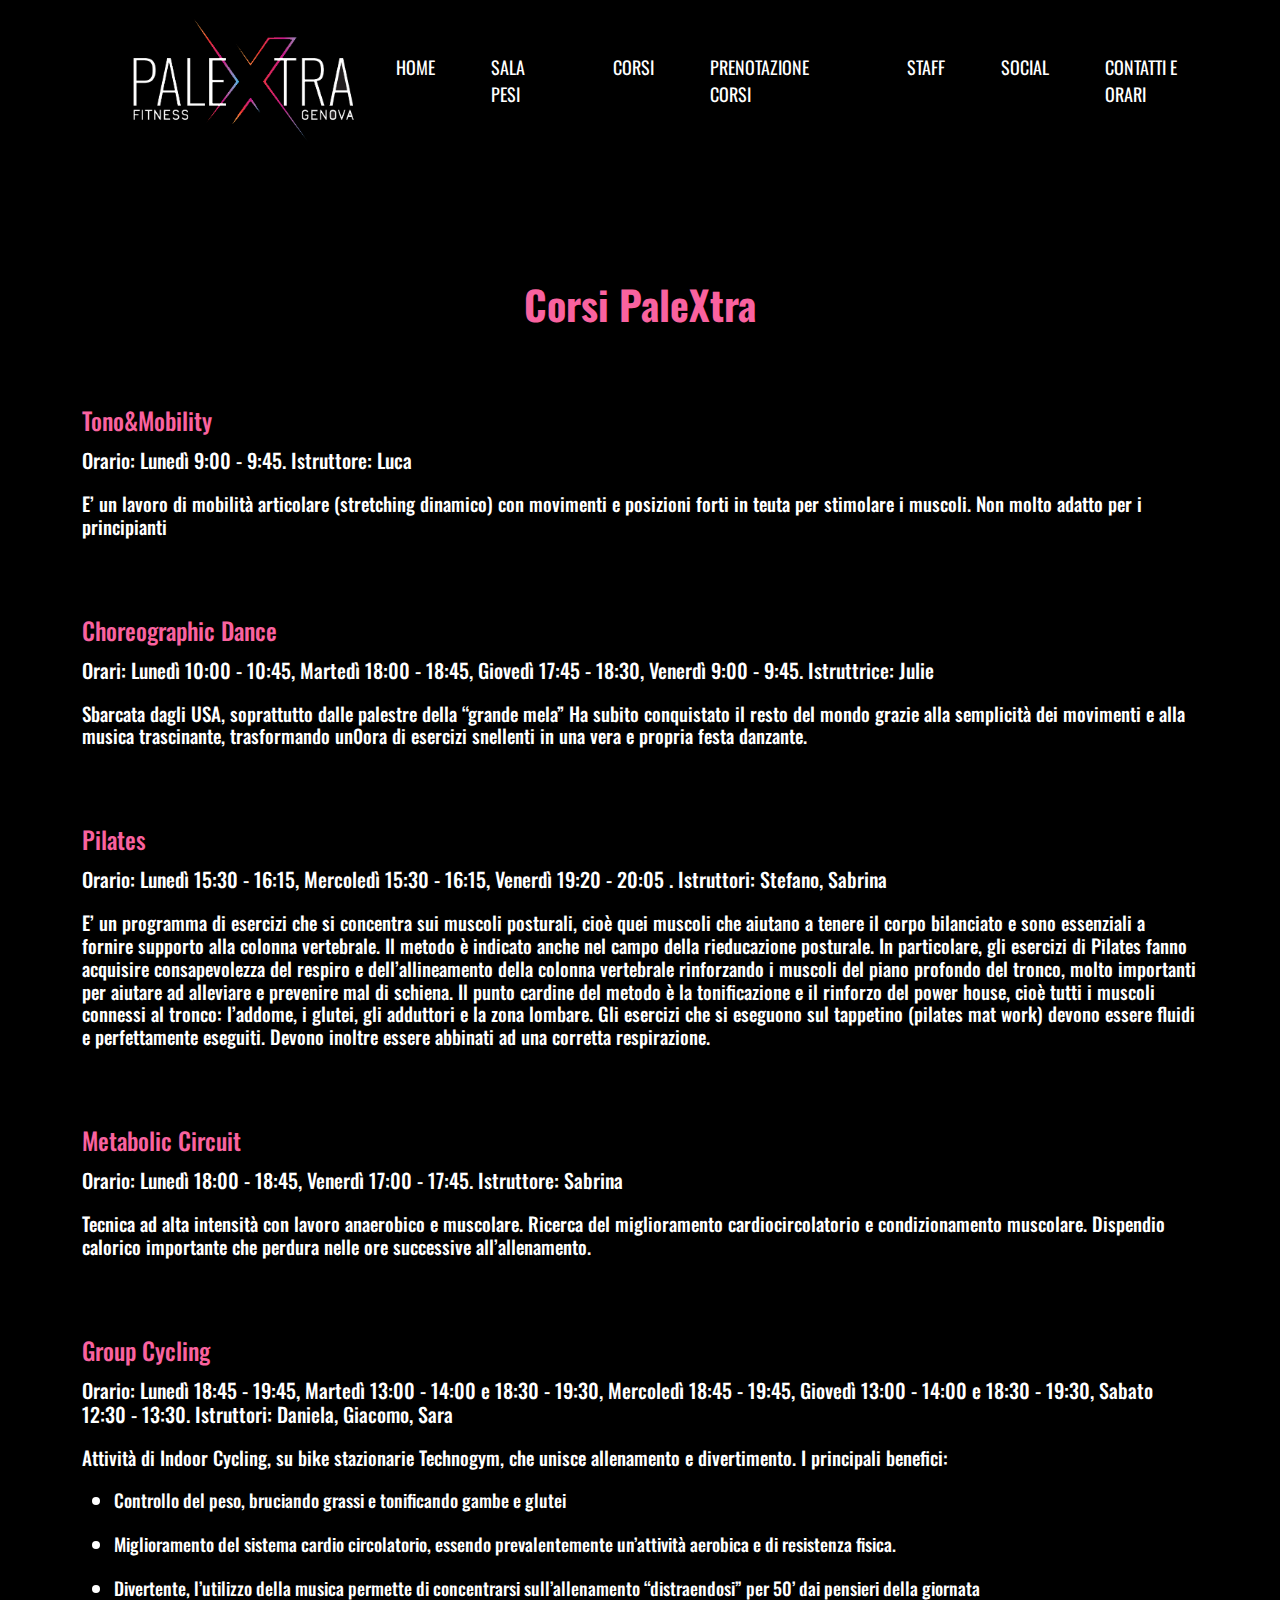
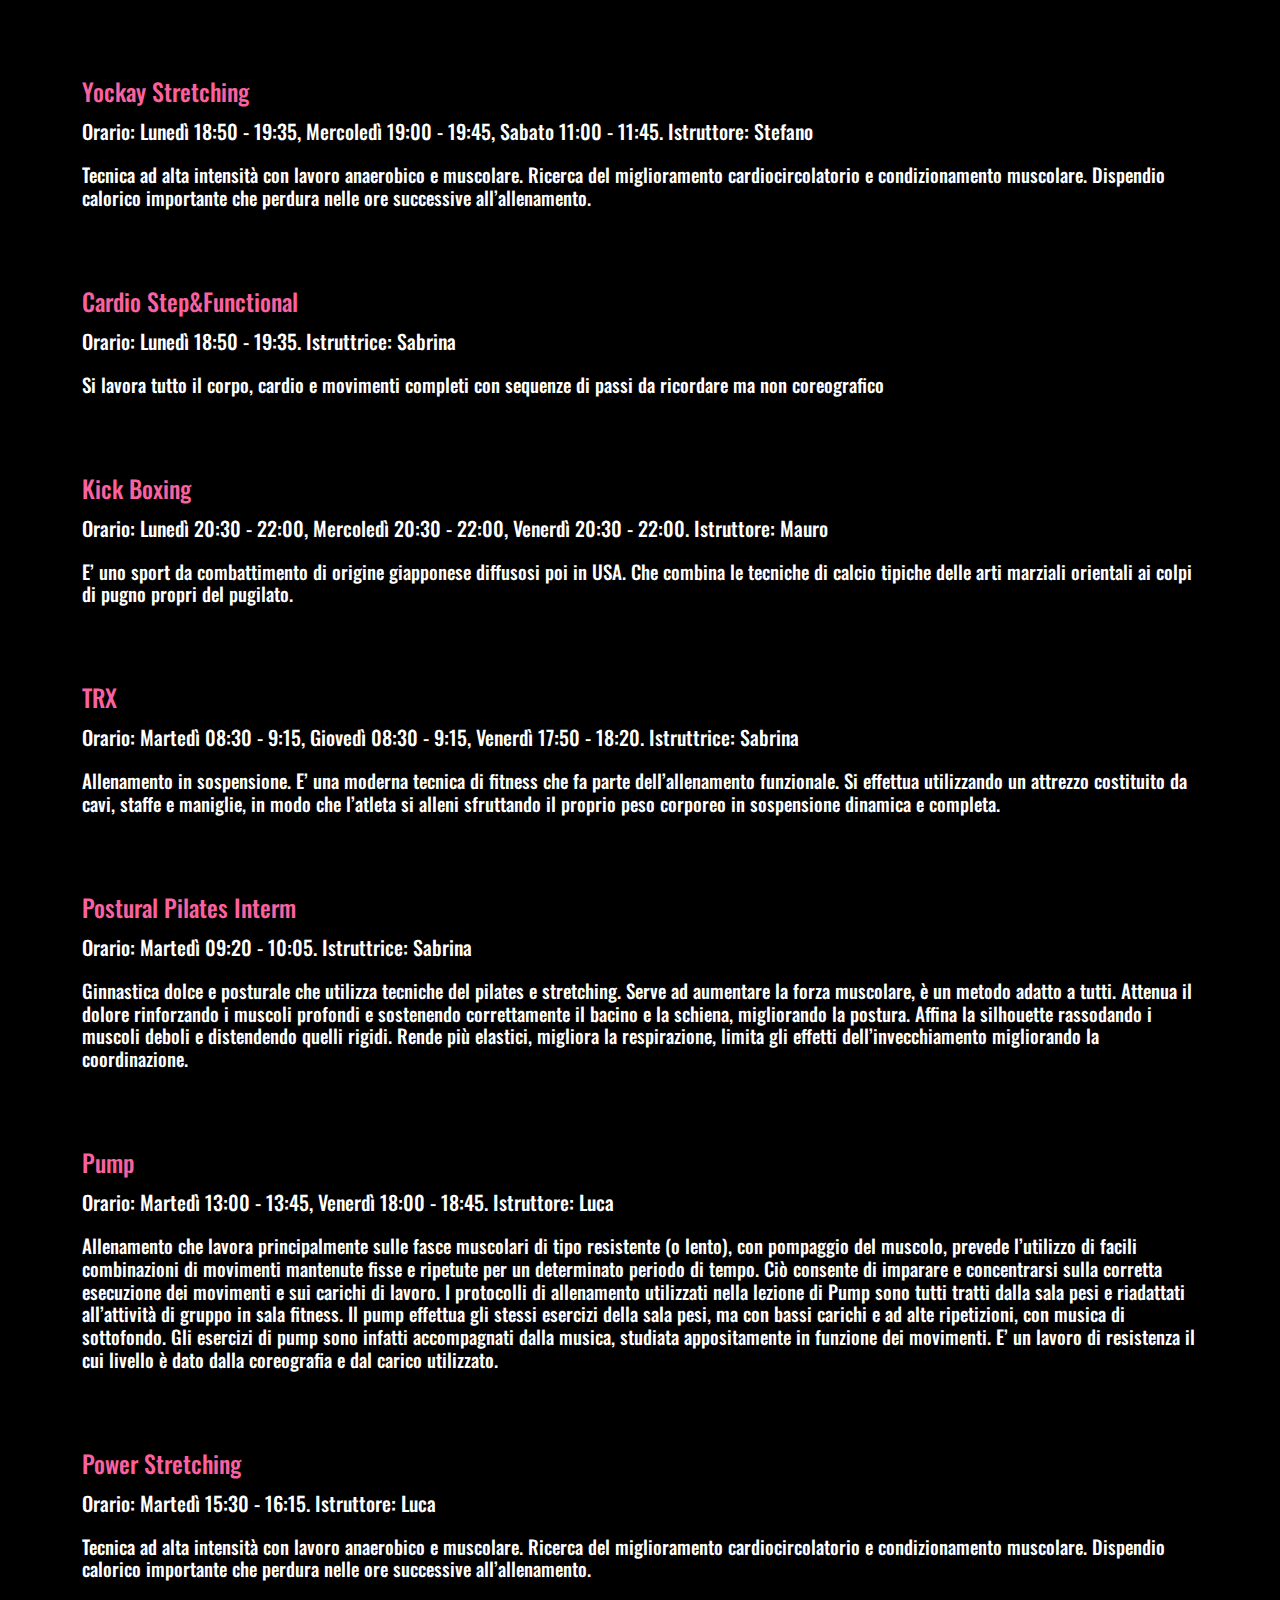
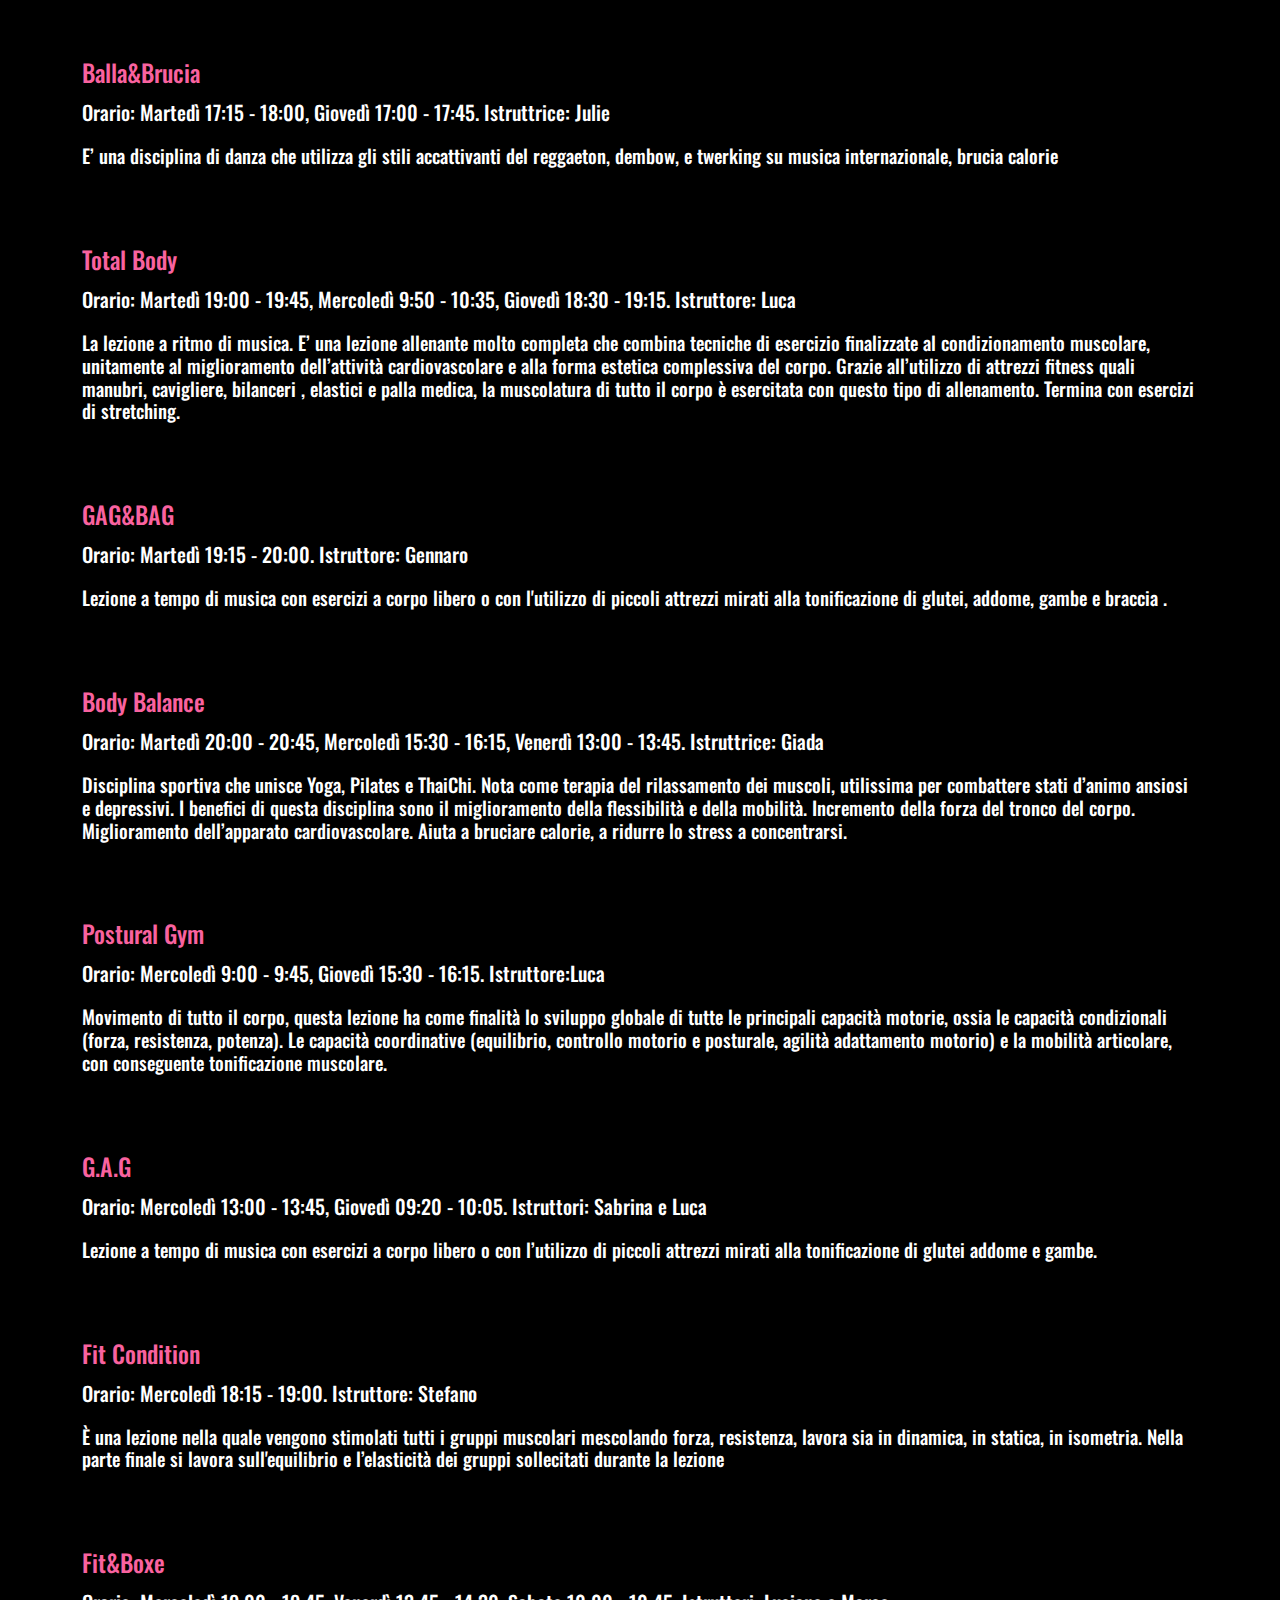
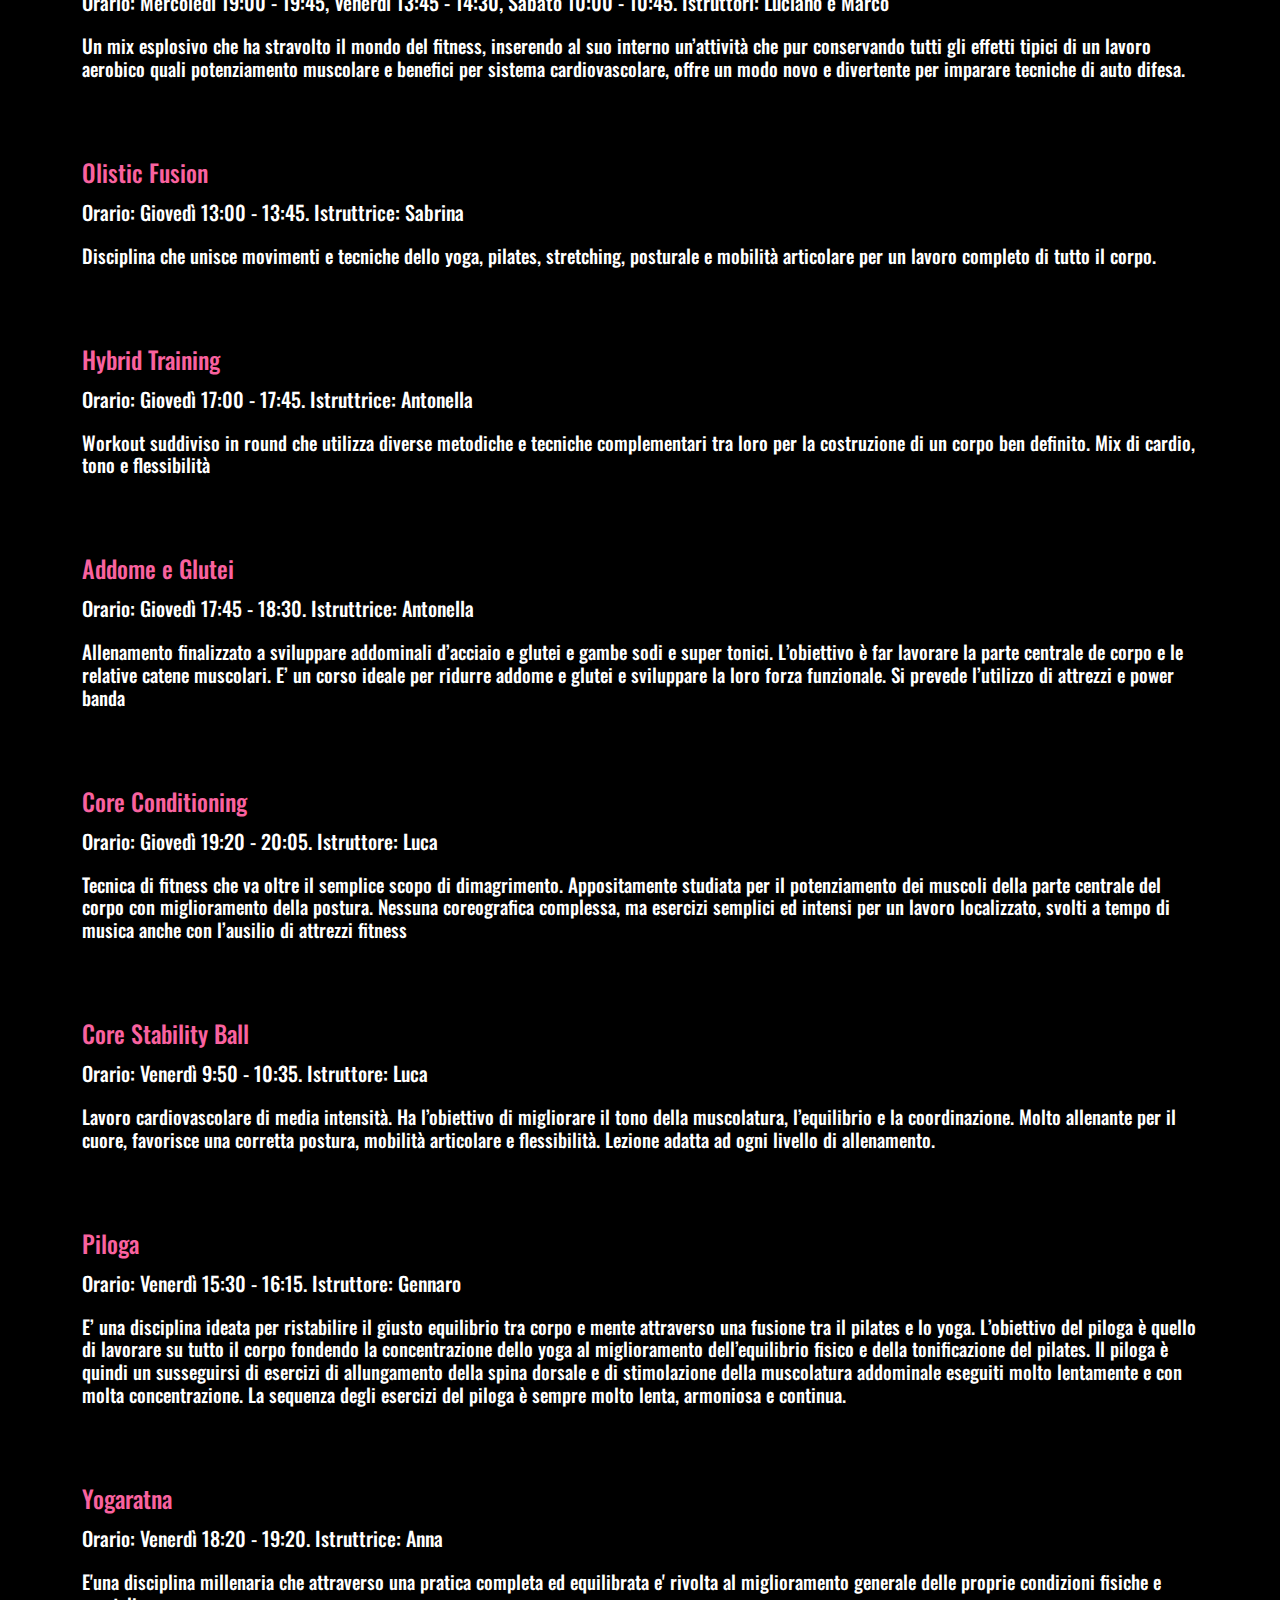
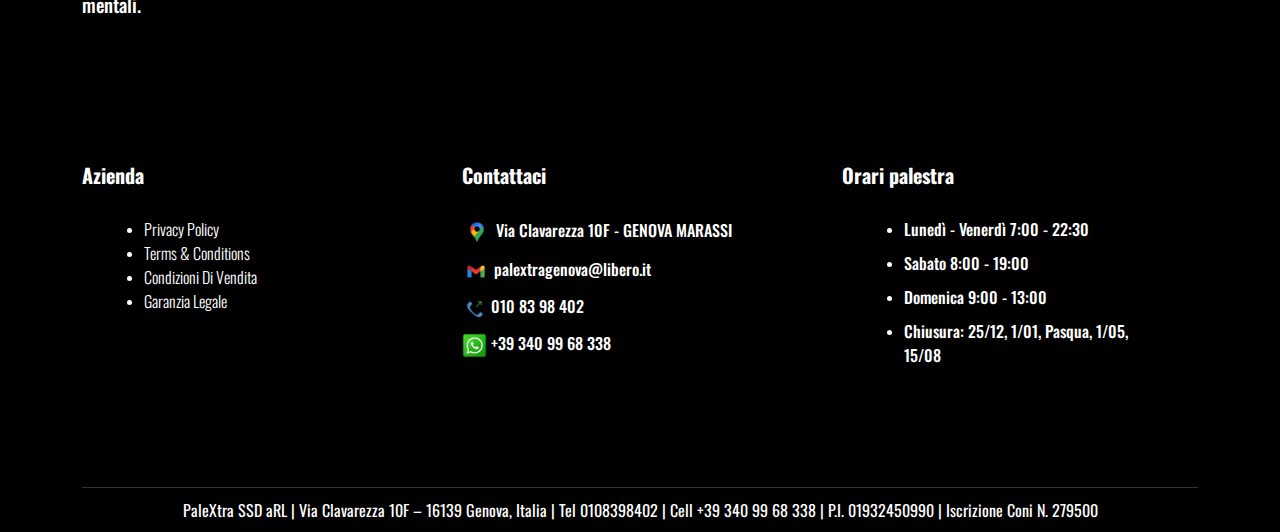
<file: corsi.html>
<!DOCTYPE html>
<html lang="en">
<head>
    <meta charset="utf-8">
    <meta http-equiv="X-UA-Compatible" content="IE=edge">
    <meta name="viewport" content="width=device-width, initial-scale=1.0">
    <title>Corsi Palextra</title>
    <link rel="stylesheet" href="css/style_corsi.css">
    <!-- font awesome css -->
    <link rel="stylesheet" href="css/all.css">
    <!-- bootstrap css -->
    <link rel="stylesheet" href="css/bootstrap.min.css">
    <!------logo browser--------->
    <link rel="icon" href="img/logo.png">




</head>
<body>

    <!--- navbar start --->
    <div class="navbar-area">
        <div class="container">
            <nav class="navbar navbar-expand-lg fixed-top">
                <!------navbar-light-->
                <div class="container-fluid">
                    <a class="navbar-brand" href="#">
                        <img class="image" src="img/logo.png" alt="">
                    </a>
                    <button class="navbar-toggler" type="button" data-bs-toggle="collapse" data-bs-target="#navbarNav" aria-controls="navbarNav" aria-expanded="false" aria-label="Toggle navigation">
                        <i class="fas fa-bars"></i>
                    </button>
                    <div class="collapse navbar-collapse" id="navbarNav">

                        <!--- put the navbar on the right side-->
                        <ul class="navbar-nav ms-auto">
                            <li class="nav-item">
                                <a class="nav-link active" aria-current="page" href="index.html#home">HOME</a>
                            </li>
							
							<li class="nav-item">
                                <a class="nav-link" href="index.html#features">SALA PESI</a>
                            </li>
							
							
                            <li class="nav-item">
                                <a class="nav-link" href="index.html#corsi">CORSI</a>
                            </li>
							
							<li class="nav-item">
                                <a class="nav-link" href="index.html#howitworks">PRENOTAZIONE CORSI</a>
                            </li>

                            <li class="nav-item">
                                <a class="nav-link" href="index.html#staff">STAFF</a>
                            </li>
							
                            <li class="nav-item">
                                <a class="nav-link" href="index.html#social">SOCIAL</a>
                            </li>

                            <li class="nav-item">
                                <a class="nav-link" href="index.html#footer">CONTATTI E ORARI</a>
                            </li>							
                        </ul>
                    </div>
                </div>
            </nav>
        </div>
    </div>
	
	
	<!------------------    CORSI SECTION START----------------->

    <section class="header-home" id="home">
        <div class="header-home">
            <div class="container">
                <div class="row align-items-center">
                    <div class="col-lg-12">
                        <div class="header-home-content">
							<h2 class="title"> Corsi PaleXtra</h2>
                            <section id="Tono&Mobility">
                                <p class="subtitle"> Tono&Mobility </p>
                                   <h3> Orario: Lunedì 9:00 - 9:45. Istruttore: Luca </h3> 
								   <h2 class="description">E’ un lavoro di mobilità articolare (stretching dinamico) con movimenti e posizioni forti in teuta per stimolare i muscoli. Non molto adatto per i principianti</h2></p>
                            </section>

                            <section id="ChoreographicDance">
                                <p class="subtitle"> Choreographic Dance </p>
                                   <h3> Orari: Lunedì 10:00 - 10:45, Martedì  18:00 - 18:45, Giovedì 17:45 - 18:30, Venerdì 9:00 - 9:45. Istruttrice: Julie </h3> 
								   <h2 class="description">Sbarcata dagli USA, soprattutto dalle palestre della “grande mela” Ha subito conquistato il resto del mondo grazie alla semplicità dei movimenti e alla musica trascinante, trasformando un0ora di esercizi snellenti in una vera e propria festa danzante.</h2></p>
                            </section>
							

                           <section id="Pilates">
                                <p class="subtitle"> Pilates </p>
                                   <h3> Orario: Lunedì  15:30 - 16:15, Mercoledì 15:30 - 16:15, Venerdì 19:20 - 20:05 . Istruttori: Stefano, Sabrina </h3> 
								   <h2 class="description">E’ un programma di esercizi che si concentra sui muscoli posturali, cioè quei muscoli che aiutano a tenere il corpo bilanciato e sono essenziali a fornire supporto alla colonna vertebrale. Il metodo è indicato anche nel campo della rieducazione posturale.
								   In particolare, gli esercizi di Pilates fanno acquisire consapevolezza del respiro e dell’allineamento della colonna vertebrale rinforzando i muscoli del piano profondo del tronco, molto importanti per aiutare ad alleviare e prevenire mal di schiena.
								   Il punto cardine del metodo è la tonificazione e il rinforzo del power house, cioè tutti i muscoli connessi al tronco: l’addome, i glutei, gli adduttori e la zona lombare. Gli esercizi che si eseguono sul tappetino (pilates mat work) devono essere fluidi e perfettamente eseguiti. 
								   Devono inoltre essere abbinati ad una corretta respirazione.</h2></p>
                            </section>

                            <section id="Metabolic">
                                <p class="subtitle"> Metabolic Circuit </p>
                                   <h3> Orario: Lunedì 18:00 - 18:45, Venerdì  17:00 - 17:45. Istruttore: Sabrina </h3> 
								   <h2 class="description">Tecnica ad alta intensità con lavoro anaerobico e muscolare.
									Ricerca del miglioramento cardiocircolatorio e condizionamento muscolare. Dispendio calorico importante che perdura nelle ore successive all’allenamento.
                           </section>
						   


						   <section id="GroupCycling">
                                <p class="subtitle"> Group Cycling </p>
                                   <h3> Orario: Lunedì 18:45 - 19:45, Martedì  13:00 - 14:00 e 18:30 - 19:30, Mercoledì 18:45 - 19:45, Giovedì  13:00 - 14:00 e 18:30 - 19:30, Sabato  12:30 - 13:30. Istruttori: Daniela, Giacomo, Sara </h3> 
								   <h2 class="description">Attività di Indoor Cycling, su bike stazionarie Technogym, che unisce allenamento e divertimento. I principali benefici: 
									 <ul>
										<li><h2>Controllo del peso, bruciando grassi e tonificando gambe e glutei</h2></li>
										<li><h2>Miglioramento del sistema cardio circolatorio, essendo prevalentemente un’attività aerobica e di resistenza fisica.</h2></li>
										<li><h2>Divertente, l’utilizzo della musica permette di concentrarsi sull’allenamento “distraendosi” per 50’ dai pensieri della giornata</h2></li>
										</ul>
									</section>
						   
						   
						   
						   
						   <section id="Yockay">
                                <p class="subtitle"> Yockay Stretching </p>
                                   <h3> Orario: Lunedì 18:50 - 19:35, Mercoledì 19:00 - 19:45,  Sabato 11:00 - 11:45. Istruttore: Stefano </h3> 
								   <h2 class="description">Tecnica ad alta intensità con lavoro anaerobico e muscolare.
									Ricerca del miglioramento cardiocircolatorio e condizionamento muscolare. Dispendio calorico importante che perdura nelle ore successive all’allenamento.
                           </section>
						   
						   
						   
						   
						   <section id="Cardio">
                                <p class="subtitle"> Cardio Step&Functional </p>
                                   <h3> Orario: Lunedì 18:50 - 19:35. Istruttrice: Sabrina </h3> 
								   <h2 class="description">Si lavora tutto il corpo, cardio e movimenti completi con sequenze di passi da ricordare ma non coreografico
								   </section>
						   
						   
						  

						   
						   <section id="KickBoxing">
                                <p class="subtitle"> Kick Boxing </p>
                                   <h3> Orario: Lunedì 20:30 - 22:00, Mercoledì 20:30 - 22:00, Venerdì  20:30 - 22:00. Istruttore: Mauro </h3> 
								   <h2 class="description">E’ uno sport da combattimento di origine giapponese diffusosi poi in USA.
								   Che combina le tecniche di calcio tipiche delle arti marziali orientali ai colpi di pugno propri del pugilato.
                           </section>
						   
						   
						   
						   
						   
						   
						   <section id="TRX">
                                <p class="subtitle"> TRX </p>
                                   <h3> Orario: Martedì 08:30 - 9:15, Giovedì 08:30 - 9:15, Venerdì 17:50 - 18:20. Istruttrice: Sabrina </h3> 
								   <h2 class="description"> Allenamento in sospensione. E’ una moderna tecnica di fitness che fa parte dell’allenamento funzionale. Si effettua utilizzando un attrezzo costituito da cavi, staffe e maniglie, in modo che l’atleta si alleni sfruttando il proprio peso corporeo in sospensione dinamica e completa.
								   </section>
						   
						   
						   
						   
						   <section id="PosturalPilates">
                                <p class="subtitle"> Postural Pilates Interm </p>
                                   <h3> Orario: Martedì  09:20 - 10:05. Istruttrice: Sabrina </h3> 
								   <h2 class="description"> Ginnastica dolce e posturale che utilizza tecniche del pilates e stretching. Serve ad aumentare la forza muscolare, è un metodo adatto a tutti.
									Attenua il dolore rinforzando i muscoli profondi e sostenendo correttamente il bacino e la schiena, migliorando la postura.
									Affina la silhouette rassodando i muscoli deboli e distendendo quelli rigidi. Rende più elastici, migliora la respirazione, limita gli effetti dell’invecchiamento migliorando la coordinazione.
									</section>
						   
						   
						   
						   
						   
						   <section id="Pump">
                                <p class="subtitle"> Pump </p>
                                   <h3> Orario: Martedì 13:00 - 13:45, Venerdì  18:00 - 18:45. Istruttore: Luca </h3> 
								   <h2 class="description"> Allenamento che lavora principalmente sulle fasce muscolari di tipo resistente (o lento), con pompaggio del muscolo, prevede l’utilizzo di facili combinazioni di movimenti mantenute fisse e ripetute per un determinato periodo di tempo. Ciò consente di imparare e concentrarsi sulla corretta esecuzione dei movimenti e sui carichi di lavoro. I protocolli di allenamento utilizzati nella lezione di Pump sono tutti tratti dalla sala pesi e riadattati all’attività di gruppo in sala fitness. Il pump effettua gli stessi esercizi della sala pesi, ma con bassi carichi e ad alte ripetizioni, con musica di sottofondo. Gli esercizi di pump sono infatti accompagnati dalla musica, studiata appositamente in funzione dei movimenti.  E’ un lavoro di resistenza il cui livello è dato dalla coreografia e dal carico utilizzato.
								   </section>
						   
						   
						   
						   
						   
						   <section id="PowerStretching">
                                <p class="subtitle"> Power Stretching </p>
                                   <h3> Orario: Martedì 15:30 - 16:15. Istruttore: Luca </h3> 
								   <h2 class="description">Tecnica ad alta intensità con lavoro anaerobico e muscolare.
									Ricerca del miglioramento cardiocircolatorio e condizionamento muscolare. Dispendio calorico importante che perdura nelle ore successive all’allenamento.
                           </section>
						   
						   
						   
						   
						   
						   <section id="Balla&Brucia">
                                <p class="subtitle"> Balla&Brucia </p>
                                   <h3> Orario: Martedì 17:15 - 18:00, Giovedì  17:00 - 17:45. Istruttrice: Julie </h3> 
								   <h2 class="description">E’ una disciplina di danza che utilizza gli stili accattivanti del reggaeton, dembow, e twerking su musica internazionale, brucia calorie 
								   </section>
						   
						   
						   
						   
						   <section id="TotalBody">
                                <p class="subtitle"> Total Body </p>
                                   <h3> Orario: Martedì 19:00 - 19:45, Mercoledì 9:50 - 10:35, Giovedì 18:30 - 19:15. Istruttore: Luca </h3> 
								   <h2 class="description">La lezione a ritmo di musica. E’ una lezione allenante molto completa che combina tecniche di esercizio finalizzate al condizionamento muscolare, unitamente al miglioramento dell’attività cardiovascolare e alla forma estetica complessiva del corpo. Grazie all’utilizzo di attrezzi fitness quali manubri, cavigliere, bilanceri , elastici e palla medica, la muscolatura di tutto il corpo è esercitata con questo tipo di allenamento. Termina con esercizi di stretching.
								   </section>
						   
						   						   

						   
						   
						   <section id="GAG&BAG">
                                <p class="subtitle"> GAG&BAG </p>
                                   <h3> Orario: Martedì 19:15 - 20:00. Istruttore: Gennaro </h3> 
								   <h2 class="description">Lezione a tempo di musica con esercizi a corpo libero o con l'utilizzo di piccoli attrezzi mirati alla tonificazione di glutei, addome,  gambe e braccia .
								   </section>
						   
						   
						   
						   
						   <section id="BodyBalance">
                                <p class="subtitle"> Body Balance </p>
                                   <h3> Orario: Martedì 20:00 - 20:45, Mercoledì 15:30 - 16:15, Venerdì 13:00 - 13:45. Istruttrice: Giada </h3> 
								   <h2 class="description">Disciplina sportiva che unisce Yoga, Pilates e ThaiChi.
									Nota come terapia del rilassamento dei muscoli, utilissima per combattere stati d’animo ansiosi e depressivi.
									I benefici di questa disciplina sono il miglioramento della flessibilità e della mobilità. Incremento della forza del tronco del corpo. Miglioramento dell’apparato cardiovascolare. Aiuta a bruciare calorie, a ridurre lo stress a concentrarsi.
									</section>
						   
						   

							<section id="PosturalGym">
                                <p class="subtitle"> Postural Gym </p>
                                   <h3> Orario: Mercoledì 9:00 - 9:45, Giovedì 15:30 - 16:15. Istruttore:Luca </h3> 
								   <h2 class="description">Movimento di tutto il corpo, questa lezione ha come finalità lo sviluppo globale di tutte le principali capacità motorie, ossia le capacità condizionali (forza, resistenza, potenza). Le capacità coordinative (equilibrio, controllo motorio e posturale, agilità adattamento motorio) e la mobilità articolare, con conseguente tonificazione muscolare.
								   </section>

							  <section id="G.A.G">
                                <p class="subtitle">G.A.G </p>
                                   <h3> Orario: Mercoledì 13:00 - 13:45, Giovedì 09:20 - 10:05. Istruttori: Sabrina e Luca </h3> 
								   <h2 class="description">Lezione a tempo di musica con esercizi a corpo libero o con l’utilizzo di piccoli attrezzi mirati alla tonificazione di glutei addome e gambe.
								   </section>
									
									
									
									
									
							  <section id="FitCondition">
                                <p class="subtitle">  Fit Condition </p>
                                   <h3> Orario: Mercoledì 18:15 - 19:00. Istruttore: Stefano </h3> 
								   <h2 class="description">È una lezione nella quale vengono stimolati tutti i gruppi muscolari mescolando forza, resistenza, lavora sia in dinamica, in statica, in isometria. Nella parte finale si lavora sull'equilibrio e l’elasticità dei gruppi sollecitati durante la lezione
								   </section>
									
									
									
									
									
							
							
							<section id="Fit&Boxe">
                                <p class="subtitle"> Fit&Boxe </p>
                                   <h3> Orario: Mercoledì 19:00 - 19:45, Venerdì 13:45 - 14:30, Sabato 10:00 - 10:45. Istruttori: Luciano e Marco </h3> 
								   <h2 class="description">Un mix esplosivo che ha stravolto il mondo del fitness, inserendo al suo interno un’attività che pur conservando tutti gli effetti tipici di un lavoro aerobico quali potenziamento muscolare e benefici per sistema cardiovascolare, offre un modo novo e divertente per imparare tecniche di auto difesa.
								   </section>
									
									
									
									
									
									  <section id="OlisticFusion">
                                <p class="subtitle"> Olistic Fusion </p>
                                   <h3> Orario: Giovedì 13:00 - 13:45. Istruttrice: Sabrina </h3> 
								   <h2 class="description">Disciplina che unisce movimenti e tecniche dello yoga, pilates, stretching, posturale e mobilità articolare per un lavoro completo di tutto il corpo.
								   </section>

									
									  <section id="HybridTraining">
                                <p class="subtitle">  Hybrid Training</p>
                                   <h3> Orario: Giovedì 17:00 - 17:45. Istruttrice: Antonella </h3> 
								   <h2 class="description">Workout suddiviso in round che utilizza diverse metodiche e tecniche complementari tra loro per la costruzione di un corpo ben definito. Mix di cardio, tono e flessibilità
								   </section>
								   
								   
								   
								   
								   	
									  <section id="Addome">
                                <p class="subtitle"> Addome e Glutei </p>
                                   <h3> Orario: Giovedì 17:45 - 18:30. Istruttrice: Antonella </h3> 
								   <h2 class="description">Allenamento finalizzato a sviluppare addominali d’acciaio e glutei e gambe sodi e super tonici. L’obiettivo è far lavorare la parte centrale de corpo e le relative catene muscolari. E’ un corso ideale per ridurre addome e glutei e sviluppare la loro forza funzionale. Si prevede l’utilizzo di attrezzi e power banda
								   </section>
								   
								   
								   
								   
								   	
									  <section id="CoreConditioning">
                                <p class="subtitle"> Core Conditioning </p>
                                   <h3> Orario: Giovedì 19:20 - 20:05. Istruttore: Luca </h3> 
								   <h2 class="description">Tecnica di fitness che va oltre il semplice scopo di dimagrimento. Appositamente studiata per il potenziamento dei muscoli della parte centrale del corpo con miglioramento della postura. Nessuna coreografica complessa, ma esercizi semplici ed intensi per un lavoro localizzato, svolti a tempo di musica anche con l’ausilio di attrezzi fitness
								   </section>
								   
								   
								   
								   
								   	
									  <section id="CoreStability">
                                <p class="subtitle"> Core Stability Ball </p>
                                   <h3> Orario: Venerdì 9:50 - 10:35. Istruttore: Luca </h3> 
								   <h2 class="description">Lavoro cardiovascolare di media intensità. Ha l’obiettivo di migliorare il tono della muscolatura, l’equilibrio e la coordinazione. Molto allenante per il cuore, favorisce una corretta postura, mobilità articolare e flessibilità. Lezione adatta ad ogni livello di allenamento.
								   </section>


								  <section id="Piloga">
                                <p class="subtitle"> Piloga </p>
                                   <h3> Orario: Venerdì 15:30 - 16:15. Istruttore: Gennaro </h3> 
								   <h2 class="description"> E’ una disciplina ideata per ristabilire il giusto equilibrio tra corpo e mente attraverso una fusione tra il pilates e lo yoga. L’obiettivo del piloga è quello di lavorare su tutto il corpo fondendo la concentrazione dello yoga al miglioramento dell’equilibrio fisico e della tonificazione del pilates. Il piloga è quindi un susseguirsi di esercizi di allungamento della spina dorsale e di stimolazione della muscolatura addominale eseguiti molto lentamente e con molta concentrazione. La sequenza degli esercizi del piloga è sempre molto lenta, armoniosa e continua.</section>
								   
								   
								   
								   
								     <section id="Yogaratna">
                                <p class="subtitle"> Yogaratna </p>
                                   <h3> Orario: Venerdì 18:20 - 19:20. Istruttrice: Anna </h3> 
								   <h2 class="description">E'una disciplina millenaria che attraverso una pratica completa ed equilibrata e' rivolta al miglioramento generale delle proprie condizioni fisiche e mentali.
								   </section>

						   
                        </div>
                    </div>
                </div>
            </div>
            </div>
    </section>
	
	
	<!------------------	CORSI SECTION END ------------------------>
	
	
	
	
	
	
	
	
	
	
	 <!--------------------FOOTER SECTION START---------------->
    <section class="footer" id="footer">
        <div class="container">
            <div class="row">
                <div class="col-md-4 footer-box">
                    <h3><b>Azienda</b></h3>
                    <ul>
                        <li><a href="Terms&Cond.html#privacy"> Privacy policy</a></li>
                        <li><a href="Terms&Cond.html#termini">Terms & conditions</a></li>
                        <li><a href="Terms&Cond.html#condizioni">Condizioni Di Vendita</a></li>
                        <li><a href="Terms&Cond.html#garanzia">Garanzia Legale</a></li>
                    </ul>
                </div>
                <div class="col-md-4 footer-box">
                    <h3><b> Contattaci</b></h3>
                    <p><a href="https://www.google.it/maps/dir//Palextra,+Via+Clavarezza,+7%2F8%2F9%2F10,+16139+Genova+GE/@44.4175912,8.9506802,17z/data=!4m15!1m6!3m5!1s0x12d3438e86a86cb1:0x517a7ab764bb6670!2sPalextra!8m2!3d44.4176354!4d8.9529486!4m7!1m0!1m5!1m1!1s0x12d3438e86a86cb1:0x517a7ab764bb6670!2m2!1d8.9529486!2d44.4176354"> <img border="0" alt="mail" src="img/position_google.png" width="30" height="30"> </a> Via Clavarezza 10F - GENOVA MARASSI</p>
                    <p><a href="mailto:palextragenova@libero.it"> <img border="0" alt="mail" src="img/mail_google.png" width="28" height="25"> </a> palextragenova@libero.it </p>
                    <p><a href="tel:0108398402"> <img border="0" alt="mail" src="img/phonecall_icon.png" width="25" height="25"></a> 010 83 98 402</p>
					<p><a href="tel:+393409968338"> <img border="0" alt="mail" src="img/whats_icon.png" width="25" height="25"></a> +39 340 99 68 338</p>

                </div>
				
				<div class="col-md-4 footer-box">
                    <h3><b> Orari palestra </b></h3>
					<ul>
                    <li><p> Lunedì - Venerdì 7:00 - 22:30 </p></li>
                    <li><p> Sabato 8:00 - 19:00</p></li>
					<li><p> Domenica 9:00 - 13:00</p></li>
					<li><p>Chiusura: 25/12, 1/01, Pasqua, 1/05, 15/08</p></li>

					</ul>

                </div>
            </div>
            <div class="row">
                <div class="col-lg-12">
                    <p class="copyright-text">
                        PaleXtra SSD aRL | Via Clavarezza 10F – 16139 Genova, Italia | Tel 0108398402 | Cell +39 340 99 68 338 | P.I. 01932450990 | Iscrizione Coni N. 279500

                    </p>
                </div>
            </div>
        </div>
    </section>




    <!--------------------FOOTER SECTION END--------------->
    <!-- bootstrap js -->
    <script src="js/bootstrap.min.js"></script>
    <!-- font awesome js -->
    <script src="js/all.js"></script>
    <!-- jquery js -->
    <script src="js/jquery-1.12.4.min.js"></script>
    <!-- Scrollit js -->
    <script src="js/smooth-scroll.js"></script>
    <script>
        var scroll = new SmoothScroll('a[href*="#"]');

    </script>




</body>  
</html>
</file>
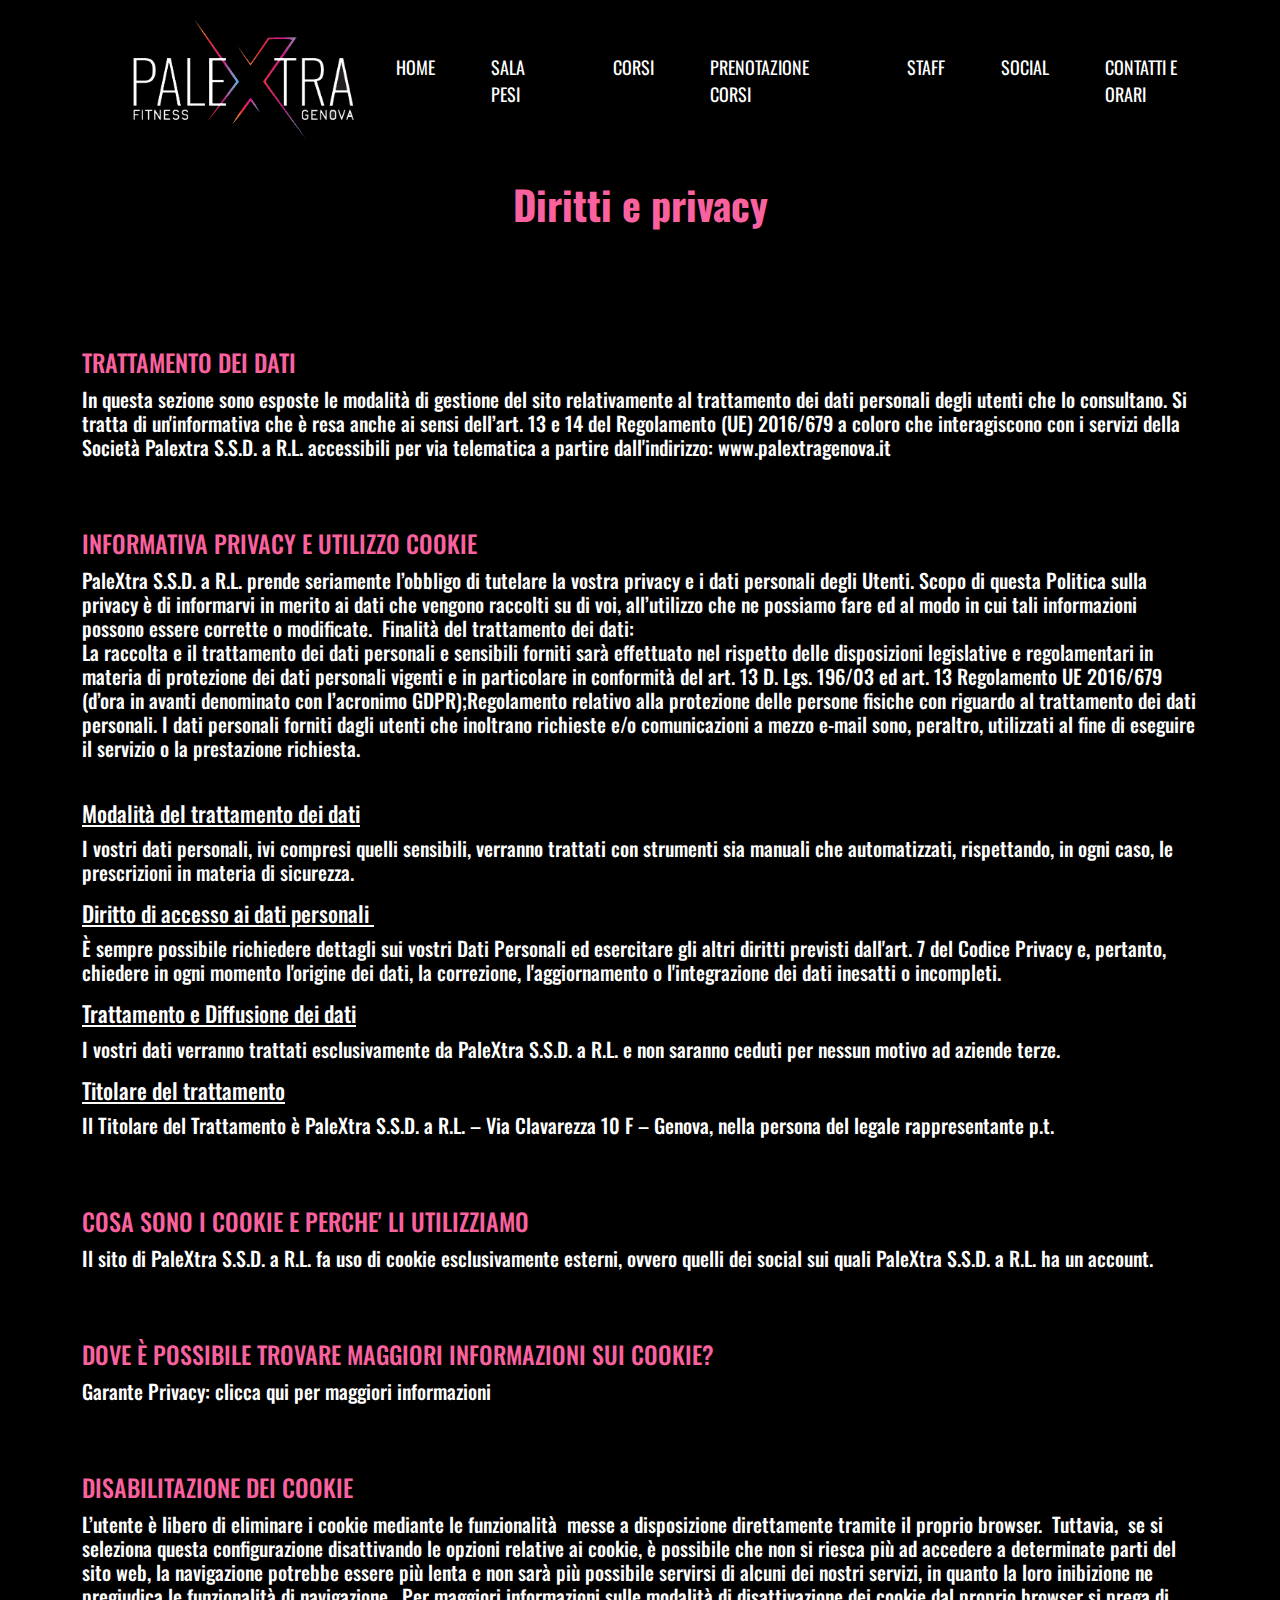
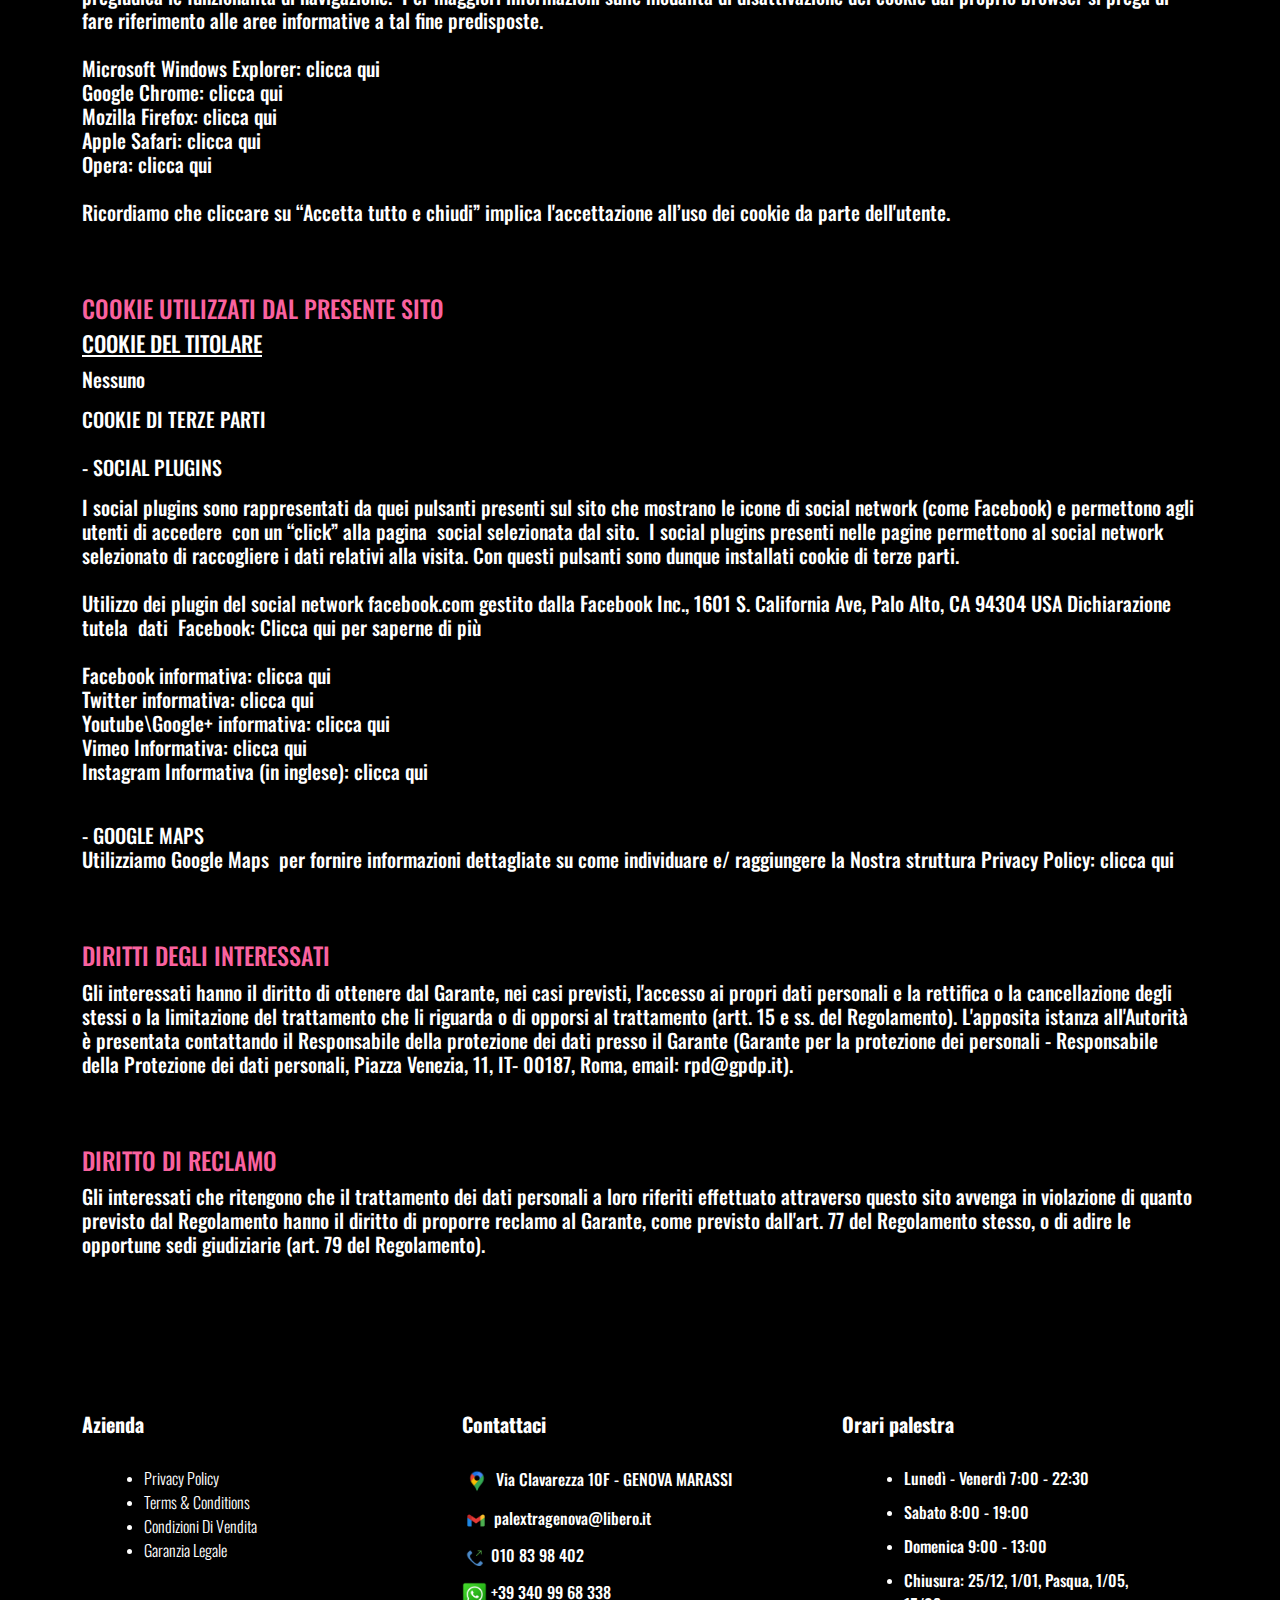
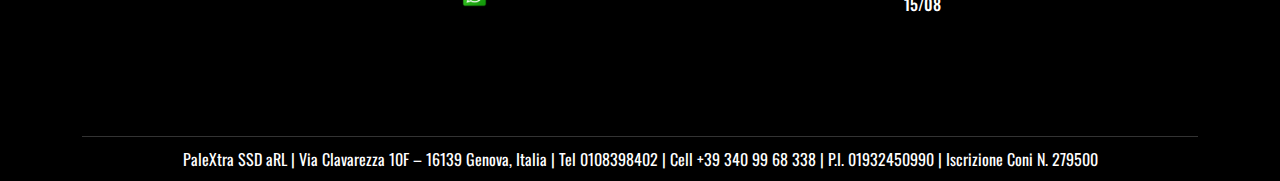
<file: Terms&Cond.html>
<!DOCTYPE html>
<html lang="en">
<head>
    <meta charset="utf-8">
    <meta http-equiv="X-UA-Compatible" content="IE=edge">
    <meta name="viewport" content="width=device-width, initial-scale=1">
    <title>Palextra</title>
    <link rel="stylesheet" href="css/style_terms&cond.css">
    <!-- font awesome css -->
    <link rel="stylesheet" href="css/all.css">
    <!-- bootstrap css -->
    <link rel="stylesheet" href="css/bootstrap.min.css">
    <!------logo browser--------->
    <link rel="icon" href="img/logo.png">




</head>
<body>

    <!--- navbar start --->
    <div class="navbar-area">
        <div class="container">
            <nav class="navbar navbar-expand-lg fixed-top">
                <!------navbar-light-->
                <div class="container-fluid">
                    <a class="navbar-brand" href="#">
                        <img class="image" src="img/logo.png" alt="">
                    </a>
                    <button class="navbar-toggler" type="button" data-bs-toggle="collapse" data-bs-target="#navbarNav" aria-controls="navbarNav" aria-expanded="false" aria-label="Toggle navigation">
                        <i class="fas fa-bars"></i>
                    </button>
                    <div class="collapse navbar-collapse" id="navbarNav">

                         <!--- put the navbar on the right side-->
                        <ul class="navbar-nav ms-auto">
                            <li class="nav-item">
                                <a class="nav-link active" aria-current="page" href="index.html#home">HOME</a>
                            </li>
							
							<li class="nav-item">
                                <a class="nav-link" href="index.html#features">SALA PESI</a>
                            </li>
							
							
                            <li class="nav-item">
                                <a class="nav-link" href="index.html#corsi">CORSI</a>
                            </li>
							
							<li class="nav-item">
                                <a class="nav-link" href="index.html#howitworks">PRENOTAZIONE CORSI</a>
                            </li>

                            <li class="nav-item">
                                <a class="nav-link" href="index.html#staff">STAFF</a>
                            </li>

                            <li class="nav-item">
                                <a class="nav-link" href="index.html#social">SOCIAL</a>
                            </li>

                            <li class="nav-item">
                                <a class="nav-link" href="#footer">CONTATTI E ORARI</a>
                            </li>
							
							
                        </ul>
                    </div>
                </div>
            </nav>
        </div>
    </div>

    <!----- navbar end---->
	
	
	
	
	
	 <!------------------    TERMS&COND SECTION START----------------->

    <section class="header-home" id="home">
        <div class="header-home">
            <div class="container">
                <div class="row align-items-center">
                    <div class="col-lg-12">
                        <div class="header-home-content">

                            <section id="privacy">
                                <h2 class="title"> Diritti e privacy</h2>
                                <h3>TRATTAMENTO DEI DATI</h3>
									<p>In questa sezione sono esposte le modalità di gestione del sito relativamente al trattamento dei dati
									personali degli utenti che lo consultano. Si tratta di un'informativa che è resa anche ai sensi dell’art.
									13 e 14 del Regolamento (UE) 2016/679 a coloro che interagiscono con i servizi della Società
									Palextra S.S.D. a R.L. accessibili per via telematica a partire dall'indirizzo: <a href="www.palextragenova.it">www.palextragenova.it </a></p>
									 
									
									 
									<h3>INFORMATIVA PRIVACY E UTILIZZO COOKIE </h3>

									<p>PaleXtra S.S.D. a R.L. prende seriamente l’obbligo di tutelare la vostra privacy e i dati personali
									degli Utenti. Scopo di questa Politica sulla privacy è di informarvi in merito ai dati che vengono
									raccolti su di voi, all’utilizzo che ne possiamo fare ed al modo in cui tali informazioni possono
									essere corrette o modificate.
									 Finalità del trattamento dei dati: <br>
									La raccolta e il trattamento dei dati personali e sensibili forniti sarà effettuato nel rispetto delle
									disposizioni legislative e regolamentari in materia di protezione dei dati personali vigenti e in
									particolare in conformità del art. 13 D. Lgs. 196/03 ed art. 13 Regolamento UE 2016/679 (d’ora in
									avanti denominato con l’acronimo GDPR);Regolamento relativo alla protezione delle persone
									fisiche con riguardo al trattamento dei dati personali. I dati personali forniti dagli utenti che
									inoltrano richieste e/o comunicazioni a mezzo e-mail sono, peraltro, utilizzati al fine di eseguire il
									servizio o la prestazione richiesta. </p>
									
									
									 <h1>Modalità del trattamento dei dati</h1>
									<p>I vostri dati personali, ivi compresi quelli sensibili, verranno trattati con strumenti sia manuali che
									automatizzati, rispettando, in ogni caso, le prescrizioni in materia di sicurezza. </p>
									
									<h1>Diritto di accesso ai dati personali </h1>
									<p>È sempre possibile richiedere dettagli sui vostri Dati Personali ed esercitare gli altri diritti previsti
									dall'art. 7 del Codice Privacy e, pertanto, chiedere in ogni momento l'origine dei dati, la correzione,
									l'aggiornamento o l'integrazione dei dati inesatti o incompleti. </p>
									
									
									<h1>Trattamento e Diffusione dei dati </h1>
									<p> I vostri dati verranno trattati esclusivamente da PaleXtra S.S.D. a R.L. e non saranno ceduti per
									nessun motivo ad aziende terze. <p>
									
									<h1>Titolare del trattamento </h1>
									<p>Il Titolare del Trattamento è PaleXtra S.S.D. a R.L. – Via Clavarezza 10 F – Genova, nella persona
									del legale rappresentante p.t.<p><br>
									<h3>COSA SONO I COOKIE E PERCHE' LI UTILIZZIAMO</h3>
									<p>Il sito di PaleXtra S.S.D. a R.L. fa uso di cookie esclusivamente esterni, ovvero quelli dei social sui
									quali PaleXtra S.S.D. a R.L. ha un account.</p><br>
									
									<h3>DOVE È POSSIBILE TROVARE MAGGIORI INFORMAZIONI SUI COOKIE?</h3>
									<p>Garante Privacy: 
									<a href="http://www.garanteprivacy.it/web/guest/home/docweb/-/docweb-display/docweb/3118884"> clicca qui per maggiori informazioni</a></p><br>

									<h3>DISABILITAZIONE DEI COOKIE </h3>
									<p>L’utente è libero di eliminare i cookie mediante le funzionalità  messe a disposizione direttamente
									tramite il proprio browser.  Tuttavia,  se si seleziona questa configurazione disattivando le opzioni
									relative ai cookie, è possibile che non si riesca più ad accedere a determinate parti del sito web, la
									navigazione potrebbe essere più lenta e non sarà più possibile servirsi di alcuni dei nostri servizi, in
									quanto la loro inibizione ne pregiudica le funzionalità di navigazione.  Per maggiori informazioni
									sulle modalità di disattivazione dei cookie dal proprio browser si prega di fare riferimento alle aree
									informative a tal fine predisposte. <br><br>
									<a href="http://windows.microsoft.com/it-it/windows-vista/block-or-allow-cookies">Microsoft Windows Explorer: clicca qui </a><br>
									<a href="https://support.google.com/chrome/answer/95647?hl=it&p=cpn_cook" > Google Chrome: clicca qui </a><br>
									<a href="https://support.mozilla.org/it/kb/Attivare%20e%20disattivare%20i%20cookieafa" > Mozilla Firefox: clicca qui </a><br>
								    <a href="https://www.apple.com/legal/privacy/it/cookie/"> Apple Safari: clicca qui </a><br>
									<a href="http://help.opera.com/Windows/10.00/it/cookie.html"> Opera: clicca qui </a><br><br>
									
									Ricordiamo che cliccare su “Accetta tutto e chiudi” implica l'accettazione all’uso dei cookie da parte
									dell'utente. </p><br>

									
									<h3>COOKIE UTILIZZATI DAL PRESENTE SITO </h3>

									<h1>COOKIE DEL TITOLARE</h1>
									<p>Nessuno</p>
									
									<p>COOKIE DI TERZE PARTI <br><br>
									- SOCIAL PLUGINS  <br>
									<p>I social plugins sono rappresentati da quei pulsanti presenti sul sito che mostrano le icone di social
									network (come Facebook) e permettono agli utenti di accedere  con un “click” alla pagina  social selezionata dal sito.  I social plugins presenti nelle pagine permettono al social network selezionato
									di raccogliere i dati relativi alla visita. Con questi pulsanti sono dunque installati cookie di terze
									parti. <br><br>

									Utilizzo dei plugin del social network facebook.com gestito dalla Facebook Inc., 1601 S. California
									Ave, Palo Alto, CA 94304 USA Dichiarazione  tutela  dati  Facebook: <a href="https://www.facebook.com/privacy/explanation">Clicca qui per saperne di più </a><br><br>
									
									<a href="https://www.facebook.com/policies/cookies/">Facebook informativa: clicca qui </a><br>
									<a href="https://help.twitter.com/it/rules-and-policies/twitter-cookies"> Twitter informativa: clicca qui </a><br>
									<a href="https://policies.google.com/technologies/cookies?hl=it&gl=it"> Youtube\Google+ informativa: clicca qui </a><br>
									<a href="https://vimeo.com/cookie_policy"> Vimeo Informativa: clicca qui </a><br>
									<a href="https://help.instagram.com/1896641480634370?ref=ig"> Instagram Informativa (in inglese): clicca qui </a><br><br></p>
									
									<p>- GOOGLE MAPS <br>
									Utilizziamo Google Maps  per fornire informazioni dettagliate su come individuare e/ raggiungere
									la Nostra struttura
									<a href="http://www.google.it/intl/it/policies/privacy/ ">Privacy Policy: clicca qui </a></p>
									 
									<h3>DIRITTI DEGLI INTERESSATI </h3>
									<p>Gli interessati hanno il diritto di ottenere dal Garante, nei casi previsti, l'accesso ai propri dati
									personali e la rettifica o la cancellazione degli stessi o la limitazione del trattamento che li riguarda
									o di opporsi al trattamento (artt. 15 e ss. del Regolamento). <a href="https://www.garanteprivacy.it/home/modulistica-e-servizi-online"> L'apposita istanza </a> all'Autorità è
									presentata contattando il Responsabile della protezione dei dati presso il Garante (Garante per la
									protezione dei personali - Responsabile della Protezione dei dati personali, Piazza Venezia, 11, IT-
									00187, Roma, email: <a href="mailto:rpd@gpdp.it"> rpd@gpdp.it</a>).</p><br>
									
									<h3>DIRITTO DI RECLAMO</h3>
									<p>Gli interessati che ritengono che il trattamento dei dati personali a loro riferiti effettuato attraverso
									questo sito avvenga in violazione di quanto previsto dal Regolamento hanno il diritto di proporre
									reclamo al Garante, come previsto dall'art. 77 del Regolamento stesso, o di adire le opportune sedi
									giudiziarie (art. 79 del Regolamento).</p></section>
                        </div>
                    </div>
                </div>
            </div>
            </div>
    </section>



    <!------------------    TERMS&COND SECTION END----------------->


	
	

	
    <!--------------------FOOTER SECTION START---------------->
    <section class="footer" id="footer">
        <div class="container">
            <div class="row">
                <div class="col-md-4 footer-box">
                    <h3><b>Azienda</b></h3>
                    <ul>
                        <li><a href="Terms&Cond.html#privacy"> Privacy policy</a></li>
                        <li><a href="Terms&Cond.html#privacy">Terms & conditions</a></li>
                        <li><a href="Terms&Cond.html#privacy">Condizioni Di Vendita</a></li>
                        <li><a href="Terms&Cond.html#privacy">Garanzia Legale</a></li>
                    </ul>
                </div>
                <div class="col-md-4 footer-box">
                    <h3><b> Contattaci</b></h3>
                    <p><a href="https://www.google.it/maps/dir//Palextra,+Via+Clavarezza,+7%2F8%2F9%2F10,+16139+Genova+GE/@44.4175912,8.9506802,17z/data=!4m15!1m6!3m5!1s0x12d3438e86a86cb1:0x517a7ab764bb6670!2sPalextra!8m2!3d44.4176354!4d8.9529486!4m7!1m0!1m5!1m1!1s0x12d3438e86a86cb1:0x517a7ab764bb6670!2m2!1d8.9529486!2d44.4176354"> <img border="0" alt="mail" src="img/position_google.png" width="30" height="30"> </a> Via Clavarezza 10F - GENOVA MARASSI</p>
                    <p><a href="mailto:palextragenova@libero.it"> <img border="0" alt="mail" src="img/mail_google.png" width="28" height="25"> </a> palextragenova@libero.it </p>
                    <p><a href="tel:0108398402"> <img border="0" alt="mail" src="img/phonecall_icon.png" width="25" height="25"></a> 010 83 98 402</p>
					<p><a href="tel:+393409968338"> <img border="0" alt="mail" src="img/whats_icon.png" width="25" height="25"></a> +39 340 99 68 338</p>

                </div>
				
				<div class="col-md-4 footer-box">
                    <h3><b> Orari palestra </b></h3>
					<ul>
                    <li><p> Lunedì - Venerdì 7:00 - 22:30 </p></li>
                    <li><p> Sabato 8:00 - 19:00</p></li>
					<li><p> Domenica 9:00 - 13:00</p></li>
					<li><p>Chiusura: 25/12, 1/01, Pasqua, 1/05, 15/08</p></li>

					</ul>

                </div>
            </div>
            <div class="row">
                <div class="col-lg-12">
                    <p class="copyright-text">
                        PaleXtra SSD aRL | Via Clavarezza 10F – 16139 Genova, Italia | Tel 0108398402 | Cell +39 340 99 68 338 | P.I. 01932450990 | Iscrizione Coni N. 279500

                    </p>
                </div>
            </div>
        </div>
    </section>




    <!--------------------FOOTER SECTION END--------------->
    <!-- bootstrap js -->
    <script src="js/bootstrap.min.js"></script>
    <!-- font awesome js -->
    <script src="js/all.js"></script>
    <!-- jquery js -->
    <script src="js/jquery-1.12.4.min.js"></script>
    <!-- Scrollit js -->
    <script src="js/smooth-scroll.js"></script>
    <script>
        var scroll = new SmoothScroll('a[href*="#"]');

    </script>




</body>  
</html>
</file>
<file: css/style_corsi.css>
/*------ font google----*/

@import url('https://fonts.googleapis.com/css2?family=Oswald:wght@300;700&display=swap');



/*------ global----*/

body {
    font-family: 'Oswald', sans-serif;
    font-style: normal;
    color: #363636;
    overflow-x: hidden;
}


* {
    margin:0;
    padding:0;
    outline:none!important;
}


img{
    max-width: 100%;
    vertical-align: middle;
}


a {
    text-decoration:none;
    display: inline-block;
}


a:link {
  text-decoration: none;
}

a:visited {
  text-decoration: none;
}

a:hover {
  text-decoration: underline;
}

a:active {
  text-decoration: underline;
}


h1 {
    font-family: 'Oswald', sans-serif;
    font-weight: 500;
    color: white;
}

h2 {
	font-family: 'Oswald', sans-serif;
}

h3 {
	font-family: 'Oswald', sans-serif;
}



h5 {
	font-family: 'Oswald', sans-serif;
	
}


h6{
	
	font-family: 'Oswald', sans-serif;
}



p {
    font-size:16px;
    font-weight: 500;
    line-height:24px;
    color: black;
    margin:0;
	font-family: 'Oswald', sans-serif;
}

span {
    display: contents;
    color: white;
	font-family: 'Oswald', sans-serif;
}




/*------button css----*/

.navbar-toggler {
	color:white;
}



/*------ navbar css----*/



.navbar-area {
    position: absolute;
    top: 0px;
    left: 0;
    width: 100%;
    height:100%;
    background-color: black;
}

.navbar {
    position: relative;
    padding: 50px 0;
    background-color: black;
}


.navbar-brand .image {
    max-width: 250px;
    margin-left:110px;


}


.navbar-nav .nav-item {
    position: relative;
    margin-right: 40px;
    background-color: black;
	font-family: 'Oswald', sans-serif;

}

    .navbar-nav .nav-item .nav-link {
        position: relative;
        padding: 20px 0;
        font-size: 18px;
        font-weight: 400;
        color: white;
        background-color: black;
    }


.navbar-nav .nav-item .nav-link::before {
   content: '';
   position: absolute;
   width: 8px;
   height: 8px;
   bottom: 0;
   left: 50%;
   border-radius: 50%;
   background-color:white;
   opacity: 0;
   transition: all .3s ease-out 0s;
    
    }

.navbar-nav .nav-item .nav-link:active::before,
.navbar-nav .nav-item .nav-link:hover::before {
    opacity:1;
    }


/*--------home css-------*/

.header-home {
    position: relative;
    background-color: black;
	min-height:100vh;
	background-position: bottom center;
	position: relative;
	margin-top:100px;
}

.header-home-content {
    position: relative;
    margin-top: 80px;
}

	.header-home-content .title {
			font-size: 40px;
			color: #F9629F;
			margin-top: 180px;
			text-align:center;
			font-weight:bold;
		}
		
		
	.header-home-content .subtitle {
			font-size: 24px;
			color: #F9629F;
			margin-top: 80px;
			text-align:left;
		}
		
	.header-home-content h3 {
			font-size: 20px;
			color: white;
			margin-top: 10px;
			text-align:left;
		}
	
	.header-home-content .description {
			font-size: 19px;
			color: white;
			margin-top: 20px;
			text-align:left;
		}


	.header-home-content .description ul li h2 {
			font-size: 18px;
			color: white;
			margin-top: 20px;
			text-align:left;
		}


 /*-----------
footer section
---------------*/

.footer {
    background-color: black;

}


.footer-box {
    padding:40px;
}

 .footer-box h3 {
		margin-top:100px;
        font-size: 20px;
        font-weight: 400;
        font-family: Arial;
        margin-bottom:30px;
		color:white;
		font-family: 'Oswald', sans-serif;
    }

.footer-box ul {
    margin: 30px;
    color:white;
}


    .footer-box ul li a {
        font-size: 16px;
        color: white;
        font-family: Arial;
        font-weight: 300;
        display: block;
        text-transform: capitalize;
        transition: all 0.5s ease;
        text-decoration: none;
		font-family: 'Oswald', sans-serif;
    }


    .footer-box img {
        transition: 0.5s;
        position: relative;
    }


    .footer-box h4 {
        font-size: 20px;
        font-family: Arial;
        color: white;
        font-weight: 400;
        margin-bottom: 30px;
		font-family: 'Oswald', sans-serif;
    }

    .footer-box p {
        margin-bottom:10px;
        font-size: 16px;
        color:white;
        font-family: Arial;
		font-family: 'Oswald', sans-serif;
        
      
    }

.footer .copyright-text {
    padding: 10px 0;
    text-align: center;
    font-size: 16px;
    color: rgba(255, 255, 255, 0.9);
    margin: 50px 0 0;
    color: white;
    border-top: 1px solid rgba(255, 255, 255, 0.2);
    font-weight: 400;
}






/*-----------
Responsive
---------------*/
@media(max-width: 992px) {

    .navbar .nav-item {
        margin: 0px;
        padding: 5px 15px;
    }


    .how-it-works-item {
        margin-bottom: 30px;
    }

        .how-it-works-item.line-right::before {
            content: none;
        }

    .how-it-works-item {
        box-shadow: 0 15px 17px 0 rgb(154 154 154 /16%);
        border-radius: 10px;
    }

    .footer-box {
        margin-bottom: 40px;
    }

}

@media(max-width: 768px) {

    .img {
        max-width: 100%;
        vertical-align: middle;
    }


    .navbar-brand .image {
        max-width: 150px;
        margin-left: 60px;
    }

    .section-title .title {
        font-size: 35px;
    }

}

@media(max-width: 575px) {
	
	.header-home-content .title {
			font-size: 40px;
			color: #F9629F;
			margin-top: 120px;
			text-align:center;
		}
		
		
	.header-home-content .subtitle {
			font-size: 22px;
			color: #F9629F;
			margin-top: 100px;
			text-align:left;
		}
		
	.header-home-content h3 {
			font-size: 18px;
			color: white;
			margin-top: 10px;
			text-align:left;
		}
	
	.header-home-content .description {
			font-size: 16px;
			color: white;
			margin-top: 50px;
			text-align:left;
		}
		
		.header-home-content .description ul li h2 {
			font-size: 16px;
			color: white;
			margin-top: 30px;
			text-align:left;
		}

    .img {
        max-width: 100%;
        vertical-align: middle;
    }



    .navbar-brand .image {
        max-width: 150px;
        margin-left: 0px;
    }

    .section-title h2 {
        font-size: 30px;
    }

}
</file>
<file: css/style_terms&cond.css>
﻿/*------ font google----*/

@import url('https://fonts.googleapis.com/css2?family=Oswald:wght@300;700&display=swap');



/*------ global----*/

body {
    font-family: 'Oswald', sans-serif;
    font-style: normal;
    color: #363636;
    overflow-x: hidden;
}


* {
    margin:0;
    padding:0;
    outline:none!important;
}


img{
    max-width: 100%;
    vertical-align: middle;
}


a {
    text-decoration:none;
    display: inline-block;
}


a:link {
  text-decoration: none;
}

a:visited {
  text-decoration: none;
}

a:hover {
  text-decoration: underline;
}

a:active {
  text-decoration: underline;
}




h3 {
	font-family: 'Oswald', sans-serif;
}



h5 {
	font-family: 'Oswald', sans-serif;
	
}


h6{
	
	font-family: 'Oswald', sans-serif;
}



p {
    font-size:16px;
    font-weight: 500;
    line-height:24px;
    color: black;
    margin:0;
	font-family: 'Oswald', sans-serif;
}

span {
    display: contents;
    color: white;
	font-family: 'Oswald', sans-serif;
}




/*------button css----*/

.navbar-toggler {
	color:white;
}



/*------ navbar css----*/



.navbar-area {
    position: absolute;
    top: 0px;
    left: 0;
    width: 100%;
    height:100%;
    background-color: black;
}

.navbar {
    position: relative;
    padding: 50px 0;
    background-color: black;
}


.navbar-brand .image {
    max-width: 250px;
    margin-left:110px;


}


.navbar-nav .nav-item {
    position: relative;
    margin-right: 40px;
    background-color: black;
	font-family: 'Oswald', sans-serif;

}

    .navbar-nav .nav-item .nav-link {
        position: relative;
        padding: 20px 0;
        font-size: 18px;
        font-weight: 400;
        color: white;
        background-color: black;
    }


.navbar-nav .nav-item .nav-link::before {
   content: '';
   position: absolute;
   width: 8px;
   height: 8px;
   bottom: 0;
   left: 50%;
   border-radius: 50%;
   background-color:white;
   opacity: 0;
   transition: all .3s ease-out 0s;
    
    }

.navbar-nav .nav-item .nav-link:active::before,
.navbar-nav .nav-item .nav-link:hover::before {
    opacity:1;
    }


/*--------home css-------*/

.header-home {
    position: relative;
    background-color: black;
	min-height:100vh;
	background-position: bottom center;
	position: relative;
	margin-top:100px;
}

.header-home-content {
    position: relative;
    margin-top: 80px;
}

	.header-home-content .title {
			font-size: 40px;
			color: #F9629F;
            margin-bottom:120px;
			text-align:center;
			font-family: 'Oswald', sans-serif;
			font-weight:bold;
		}
		
		
	.header-home-content h3 {
			font-size: 24px;
			color: #F9629F;
			margin-top: 30px;
			text-align:left;
		}
		
		
	.header-home-content p {
			font-size: 20px;
			color: white;
			text-align:left;
			margin-top: 10px;
		}
		
	.header-home-content a {
			font-size: 20px;
			color: white;
			text-align:left;
		}


.header-home-content h1 {
    font-family: 'Oswald', sans-serif;
	margin-top:0px;
	font-size:22px;
    color: white;
	text-decoration:underline;
}
	
	.header-home-content .text {
			font-size: 20px;
			color: white;
			margin-top: 50px;
			text-align:left;

		}


 /*-----------
footer section
---------------*/

.footer {
    background-color: black;

}


.footer-box {
    padding:40px;
}

 .footer-box h3 {
		margin-top:100px;
        font-size: 20px;
        font-weight: 400;
        font-family: Arial;
        margin-bottom:30px;
		color:white;
		font-family: 'Oswald', sans-serif;
    }

.footer-box ul {
    margin: 30px;
    color:white;
}


    .footer-box ul li a {
        font-size: 16px;
        color: white;
        font-family: Arial;
        font-weight: 300;
        display: block;
        text-transform: capitalize;
        transition: all 0.5s ease;
        text-decoration: none;
		font-family: 'Oswald', sans-serif;
    }


    .footer-box img {
        transition: 0.5s;
        position: relative;
    }


    .footer-box h4 {
        font-size: 20px;
        font-family: Arial;
        color: white;
        font-weight: 400;
        margin-bottom: 30px;
		font-family: 'Oswald', sans-serif;
    }

    .footer-box p {
        margin-bottom:10px;
        font-size: 16px;
        color:white;
        font-family: Arial;
		font-family: 'Oswald', sans-serif;
        
      
    }

.footer .copyright-text {
    padding: 10px 0;
    text-align: center;
    font-size: 16px;
    color: rgba(255, 255, 255, 0.9);
    margin: 50px 0 0;
    color: white;
    border-top: 1px solid rgba(255, 255, 255, 0.2);
    font-weight: 400;
}






/*-----------
Responsive
---------------*/
@media(max-width: 992px) {

    .navbar .nav-item {
        margin: 0px;
        padding: 5px 15px;
    }


    .how-it-works-item {
        margin-bottom: 30px;
    }

        .how-it-works-item.line-right::before {
            content: none;
        }

    .how-it-works-item {
        box-shadow: 0 15px 17px 0 rgb(154 154 154 /16%);
        border-radius: 10px;
    }

    .footer-box {
        margin-bottom: 40px;
    }

}

@media(max-width: 768px) {

    .img {
        max-width: 100%;
        vertical-align: middle;
    }


    .navbar-brand .image {
        max-width: 150px;
        margin-left: 60px;
    }

    .section-title .title {
        font-size: 35px;
    }

}

@media(max-width: 575px) {
	
	.header-home-content .title {
			font-size: 40px;
			color: #F9629F;
			margin-top: 120px;
			text-align:center;
		}
		
		
		
		
	.header-home-content h3 {
			font-size: 24px;
			color: #F9629F;
			margin-top: 80px;
			text-align:left;
		}

    .img {
        max-width: 100%;
        vertical-align: middle;
    }



    .navbar-brand .image {
        max-width: 150px;
        margin-left: 0px;
    }

    .section-title h2 {
        font-size: 30px;
    }

}
</file>
